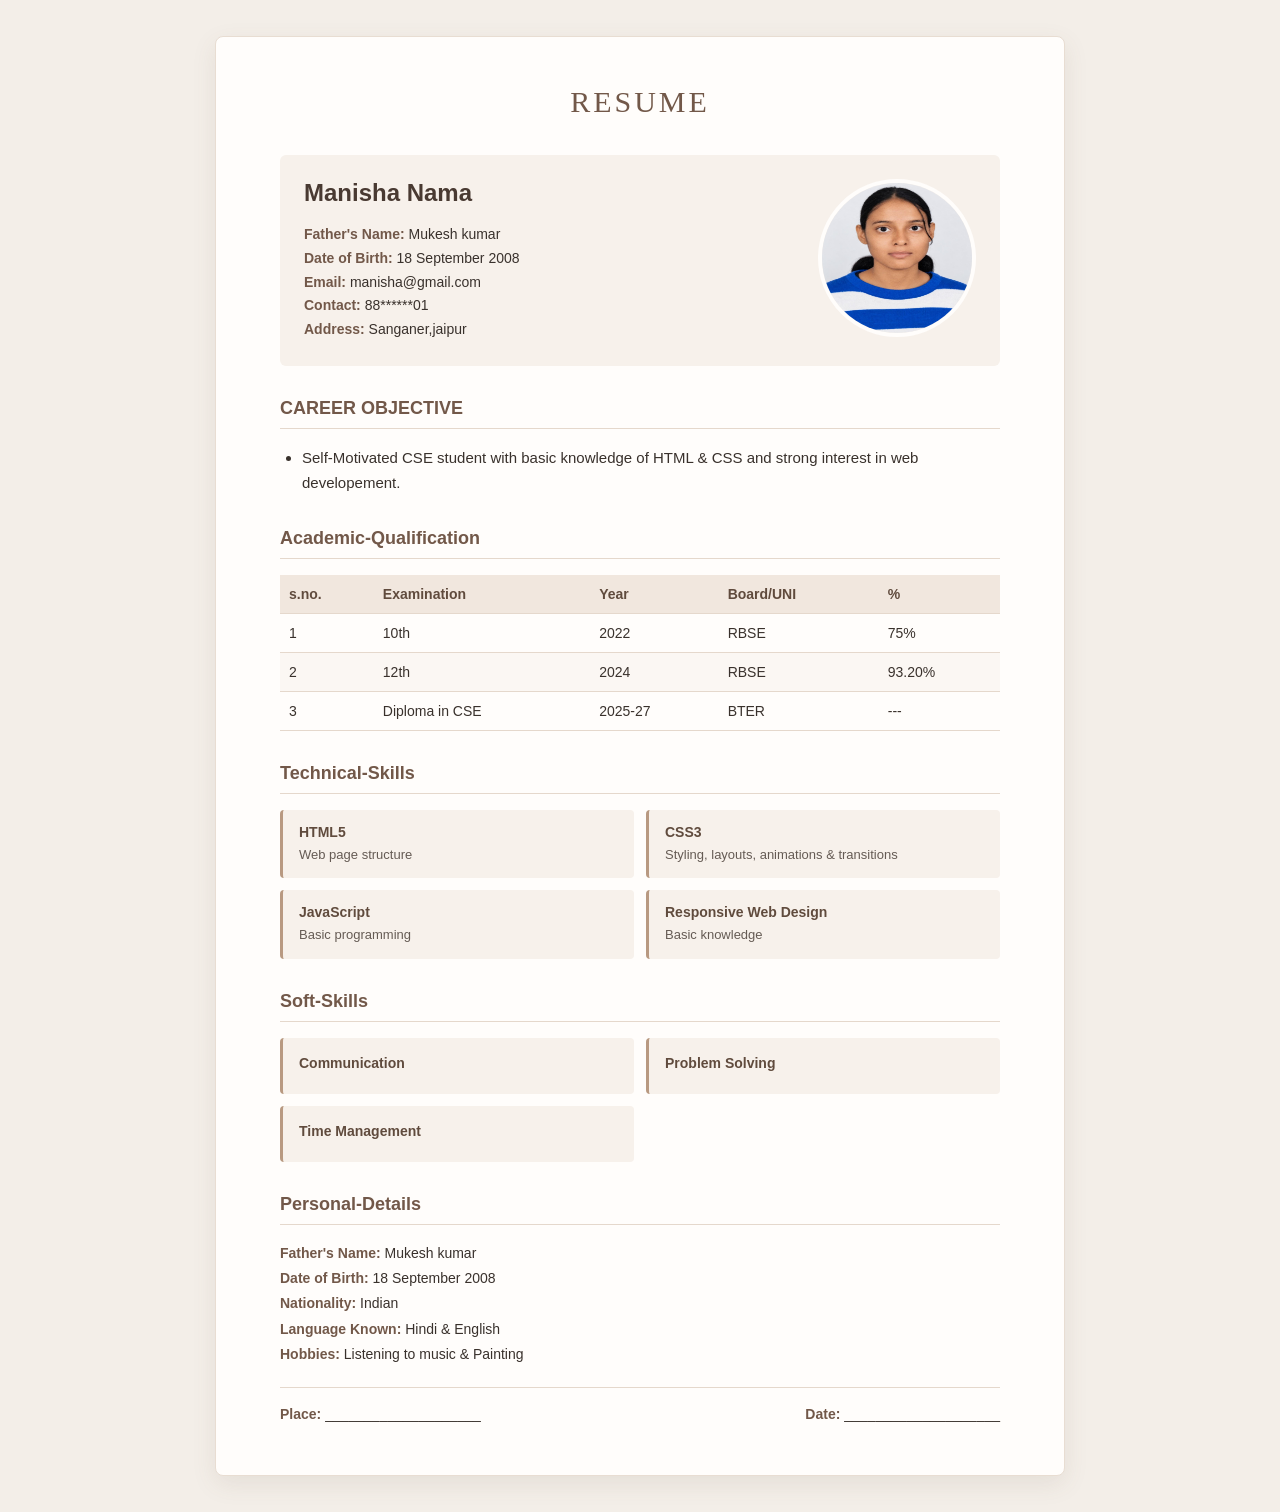
<file: index.html>
<!DOCTYPE html>
<html lang="en">
<head>
  <meta charset="UTF-8">
  <meta name="viewport" content="width=device-width, initial-scale=1.0">
  <title>Manisha Nama - Resume</title>
  <link rel="stylesheet" href="style.css">
</head>
<body>
  <main class="resume">
    <h1>RESUME</h1>

    <section class="intro">
      <div class="personal-info">
        <h2>Manisha Nama</h2>
        <p><strong>Father's Name:</strong> Mukesh kumar<br>
        <strong>Date of Birth:</strong> 18 September 2008<br>
        <strong>Email:</strong> manisha@gmail.com<br>
        <strong>Contact:</strong> 88******01<br>
        <strong>Address:</strong> Sanganer,jaipur</p>
      </div>
     <div class="photo" aria-label="Profile photo">
        <img src="profile.jpeg" alt="Profile photo of Manisha Nama" height="150" width="150">
     </div>
    </section>

    <section class="objective">
      <h2>CAREER OBJECTIVE</h2>
      <ul>
        <li>Self-Motivated CSE student with basic knowledge of HTML &amp; CSS and strong interest in web developement.</li>
      </ul>
    </section>

    <section class="education">
      <h2>Academic-Qualification</h2>
      <table>
        <thead>
          <tr><th>s.no.</th><th>Examination</th><th>Year</th><th>Board/UNI</th><th>%</th></tr>
        </thead>
        <tbody>
          <tr><td>1</td><td>10th</td><td>2022</td><td>RBSE</td><td>75%</td></tr>
          <tr><td>2</td><td>12th</td><td>2024</td><td>RBSE</td><td>93.20%</td></tr>
          <tr><td>3</td><td>Diploma in CSE</td><td>2025-27</td><td>BTER</td><td>---</td></tr>
        </tbody>
      </table>
    </section>

    <section class="skills">
      <h2>Technical-Skills</h2>
      <ul>
        <li><strong>HTML5</strong><span>Web page structure</span></li>
        <li><strong>CSS3</strong><span>Styling, layouts, animations &amp; transitions</span></li>
        <li><strong>JavaScript</strong><span>Basic programming</span></li>
        <li><strong>Responsive Web Design</strong><span>Basic knowledge</span></li>
      </ul>
    </section>

    <section class="skills soft-skills">
      <h2>Soft-Skills</h2>
      <ul>
        <li><strong>Communication</strong></li>
        <li><strong>Problem Solving</strong></li>
        <li><strong>Time Management</strong></li>
      </ul>
    </section>

    <section class="personal-details">
      <h2>Personal-Details</h2>
      <p><strong>Father's Name:</strong> Mukesh kumar<br>
      <strong>Date of Birth:</strong> 18 September 2008<br>
      <strong>Nationality:</strong> Indian<br>
      <strong>Language Known:</strong> Hindi &amp; English<br>
      <strong>Hobbies:</strong> Listening to music &amp; Painting</p>
      <div class="place-date">
        <p><strong>Place:</strong> ____________________</p>
        <p><strong>Date:</strong> ____________________</p>
      </div>
    </section>
  </main>
</body>
</html>
</file>
<file: style.css>
body {
  margin: 0;
  padding: 36px 18px;
  background: #f3eee8;
  color: #39312c;
  font-family: Arial, sans-serif;
}

.resume {
  box-sizing: border-box;
  width: 100%;
  max-width: 850px;
  margin: 0 auto;
  padding: 48px 64px;
  background: #fffdfb;
  border: 1px solid #e8ddd2;
  border-radius: 8px;
  box-shadow: 0 8px 24px #6d55421a;
}

h1 {
  margin: 0 0 36px;
  color: #725849;
  font-family: Georgia, serif;
  font-size: 30px;
  font-weight: normal;
  letter-spacing: 3px;
  text-align: center;
}

h2 {
  margin: 0 0 16px;
  color: #725849;
  font-size: 18px;
}

.intro {
  display: flex;
  justify-content: space-between;
  align-items: center;
  gap: 24px;
  padding: 24px;
  background: #f7f1eb;
  border-radius: 6px;
}

.personal-info h2 {
  color: #493a32;
  font-size: 24px;
}

.personal-info p {
  margin: 0;
  font-size: 14px;
  line-height: 1.7;
}

.personal-info strong {
  color: #725849;
}

.photo img {
  width: 150px;
  height: 150px;
  border-radius: 50%;
  border: 4px solid #fffdfb;
}
section:not(.intro) {
  margin-top: 32px;
}

section:not(.intro) h2 {
  padding-bottom: 9px;
  border-bottom: 1px solid #e5d8cc;
}

.objective p {
  margin: 0;
  line-height: 1.7;
}

.objective ul {
  margin: 14px 0 0;
  padding-left: 22px;
  font-size: 15px;
  line-height: 1.7;
}

.education table {
  width: 100%;
  margin-top: 14px;
  border-collapse: collapse;
  font-size: 14px;
}

th, td {
  padding: 11px 9px;
  border-bottom: 1px solid #e5d8cc;
  text-align: left;
}

th {
  background: #f1e7de;
  color: #604b3d;
}

tbody tr:nth-child(even) {
  background: #fbf7f3;
}

.skills ul {
  display: grid;
  grid-template-columns: 1fr 1fr;
  gap: 12px;
  margin: 16px 0 0;
  padding: 0;
  list-style: none;
}

.skills li {
  padding: 14px 16px;
  background: #f7f1eb;
  border-left: 3px solid #b89981;
  border-radius: 4px;
}

.skills li strong,
.skills li span {
  display: block;
}

.skills li strong {
  margin-bottom: 5px;
  color: #604b3d;
  font-size: 14px;
}

.skills li span {
  color: #655b54;
  font-size: 13px;
  line-height: 1.5;
}

.soft-skills li {
  display: flex;
  align-items: center;
  min-height: 28px;
}

.personal-details p {
  margin: 14px 0 0;
  font-size: 14px;
  line-height: 1.8;
}

.personal-details strong {
  color: #725849;
}

.place-date {
  display: flex;
  justify-content: space-between;
  gap: 24px;
  margin-top: 20px;
  padding-top: 14px;
  border-top: 1px solid #e5d8cc;
}

.place-date p {
  margin: 0;
}

@media (max-width: 600px) {
  body {
    padding: 12px;
  }

  .resume {
    padding: 30px 22px;
  }

  .intro {
    align-items: flex-start;
    gap: 12px;
    padding: 18px;
  }

  .personal-info p {
    font-size: 13px;
  }

  .photo {
    width: 88px;
    height: 88px;
    flex-basis: 88px;
    background-size: 382px 499px;
    background-position: -272px -55px;
  }

  .education {
    overflow-x: auto;
  }

  .education table {
    min-width: 440px;
  }

  .skills ul {
    grid-template-columns: 1fr;
  }
}
</file>
